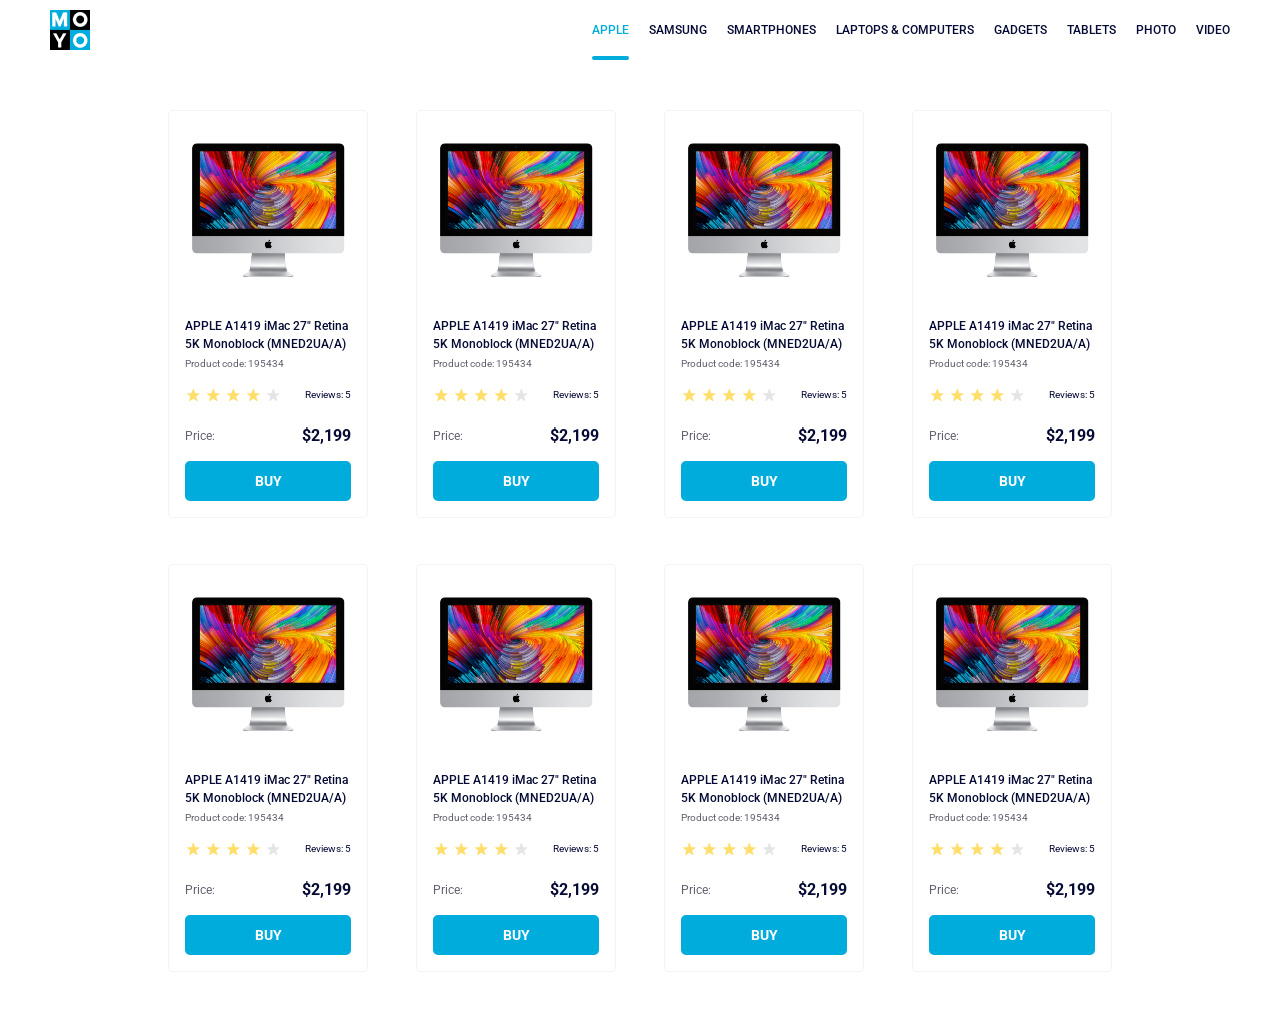
<file: index.html>
<!doctype html><html lang="en"><head><meta charset="utf-8"><meta name="viewport" content="width=device-width, initial-scale=1.0"><title>Catalog</title><link rel="preconnect" href="https://fonts.gstatic.com"><link href="https://fonts.googleapis.com/css2?family=Roboto:wght@400;500;700&display=swap" rel="stylesheet"><link rel="stylesheet" href="index.c77d1d5c.css"></head><body class="page"> <header class="header page__header"> <a href="/" class="homeLink"> <img src="logo.eddae0ff.png" alt="site logo" class="homeLink__logo"> </a> <nav class="navigation"> <ul class="navList"> <li class="navList__item"> <a href="/apple" class="is-active navList__link">Apple</a> </li> <li class="navList__item"> <a href="/samsung" class="navList__link">Samsung</a> </li> <li class="navList__item"> <a href="/smartphones" class="navList__link">Smartphones</a> </li> <li class="navList__item"> <a href="/laptop-computers" class="navList__link" data-qa="nav-hover"> Laptops &#38; computers </a> </li> <li class="navList__item"> <a href="/gadgets" class="navList__link">Gadgets</a> </li> <li class="navList__item"> <a href="/tablets" class="navList__link">Tablets</a> </li> <li class="navList__item"> <a href="/photo" class="navList__link">Photo</a> </li> <li class="navList__item"> <a href="/video" class="navList__link">Video</a> </li> </ul> </nav> </header> <main class="page__catalog"> <div class="card" data-qa="card"> <img src="imac.202c52ff.jpeg" alt="Product picture" class="card__image"> <div class="card__description"> <h2 class="card__title"> APPLE A1419 iMac 27" Retina 5K Monoblock (MNED2UA/A) </h2> <p class="card__product-code">Product code: 195434</p> <div class="card__reviews"> <div class="stars stars--4"> <div class="stars__star"></div> <div class="stars__star"></div> <div class="stars__star"></div> <div class="stars__star"></div> <div class="stars__star"></div> </div> <p class="card__reviews-text">Reviews: 5</p> </div> <div class="card__price"> <p class="card__price-label">Price:</p> <p class="card__price-value">&#36;2,199</p> </div> <a class="card__button" data-qa="card-hover">buy</a> </div> </div> <div class="card"> <img src="imac.202c52ff.jpeg" alt="Product picture" class="card__image"> <div class="card__description"> <h2 class="card__title"> APPLE A1419 iMac 27" Retina 5K Monoblock (MNED2UA/A) </h2> <p class="card__product-code">Product code: 195434</p> <div class="card__reviews"> <div class="stars stars--4"> <div class="stars__star"></div> <div class="stars__star"></div> <div class="stars__star"></div> <div class="stars__star"></div> <div class="stars__star"></div> </div> <p class="card__reviews-text">Reviews: 5</p> </div> <div class="card__price"> <p class="card__price-label">Price:</p> <p class="card__price-value">&#36;2,199</p> </div> <a class="card__button" data-qa="hover">buy</a> </div> </div> <div class="card"> <img src="imac.202c52ff.jpeg" alt="Product picture" class="card__image"> <div class="card__description"> <h2 class="card__title"> APPLE A1419 iMac 27" Retina 5K Monoblock (MNED2UA/A) </h2> <p class="card__product-code">Product code: 195434</p> <div class="card__reviews"> <div class="stars stars--4"> <div class="stars__star"></div> <div class="stars__star"></div> <div class="stars__star"></div> <div class="stars__star"></div> <div class="stars__star"></div> </div> <p class="card__reviews-text">Reviews: 5</p> </div> <div class="card__price"> <p class="card__price-label">Price:</p> <p class="card__price-value">&#36;2,199</p> </div> <a class="card__button" data-qa="hover">buy</a> </div> </div> <div class="card"> <img src="imac.202c52ff.jpeg" alt="Product picture" class="card__image"> <div class="card__description"> <h2 class="card__title"> APPLE A1419 iMac 27" Retina 5K Monoblock (MNED2UA/A) </h2> <p class="card__product-code">Product code: 195434</p> <div class="card__reviews"> <div class="stars stars--4"> <div class="stars__star"></div> <div class="stars__star"></div> <div class="stars__star"></div> <div class="stars__star"></div> <div class="stars__star"></div> </div> <p class="card__reviews-text">Reviews: 5</p> </div> <div class="card__price"> <p class="card__price-label">Price:</p> <p class="card__price-value">&#36;2,199</p> </div> <a class="card__button" data-qa="hover">buy</a> </div> </div> <div class="card"> <img src="imac.202c52ff.jpeg" alt="Product picture" class="card__image"> <div class="card__description"> <h2 class="card__title"> APPLE A1419 iMac 27" Retina 5K Monoblock (MNED2UA/A) </h2> <p class="card__product-code">Product code: 195434</p> <div class="card__reviews"> <div class="stars stars--4"> <div class="stars__star"></div> <div class="stars__star"></div> <div class="stars__star"></div> <div class="stars__star"></div> <div class="stars__star"></div> </div> <p class="card__reviews-text">Reviews: 5</p> </div> <div class="card__price"> <p class="card__price-label">Price:</p> <p class="card__price-value">&#36;2,199</p> </div> <a class="card__button" data-qa="hover">buy</a> </div> </div> <div class="card"> <img src="imac.202c52ff.jpeg" alt="Product picture" class="card__image"> <div class="card__description"> <h2 class="card__title"> APPLE A1419 iMac 27" Retina 5K Monoblock (MNED2UA/A) </h2> <p class="card__product-code">Product code: 195434</p> <div class="card__reviews"> <div class="stars stars--4"> <div class="stars__star"></div> <div class="stars__star"></div> <div class="stars__star"></div> <div class="stars__star"></div> <div class="stars__star"></div> </div> <p class="card__reviews-text">Reviews: 5</p> </div> <div class="card__price"> <p class="card__price-label">Price:</p> <p class="card__price-value">&#36;2,199</p> </div> <a class="card__button" data-qa="hover">buy</a> </div> </div> <div class="card"> <img src="imac.202c52ff.jpeg" alt="Product picture" class="card__image"> <div class="card__description"> <h2 class="card__title"> APPLE A1419 iMac 27" Retina 5K Monoblock (MNED2UA/A) </h2> <p class="card__product-code">Product code: 195434</p> <div class="card__reviews"> <div class="stars stars--4"> <div class="stars__star"></div> <div class="stars__star"></div> <div class="stars__star"></div> <div class="stars__star"></div> <div class="stars__star"></div> </div> <p class="card__reviews-text">Reviews: 5</p> </div> <div class="card__price"> <p class="card__price-label">Price:</p> <p class="card__price-value">&#36;2,199</p> </div> <a class="card__button" data-qa="hover">buy</a> </div> </div> <div class="card"> <img src="imac.202c52ff.jpeg" alt="Product picture" class="card__image"> <div class="card__description"> <h2 class="card__title"> APPLE A1419 iMac 27" Retina 5K Monoblock (MNED2UA/A) </h2> <p class="card__product-code">Product code: 195434</p> <div class="card__reviews"> <div class="stars stars--4"> <div class="stars__star"></div> <div class="stars__star"></div> <div class="stars__star"></div> <div class="stars__star"></div> <div class="stars__star"></div> </div> <p class="card__reviews-text">Reviews: 5</p> </div> <div class="card__price"> <p class="card__price-label">Price:</p> <p class="card__price-value">&#36;2,199</p> </div> <a class="card__button" data-qa="hover">buy</a> </div> </div> </main> </body></html>
</file>
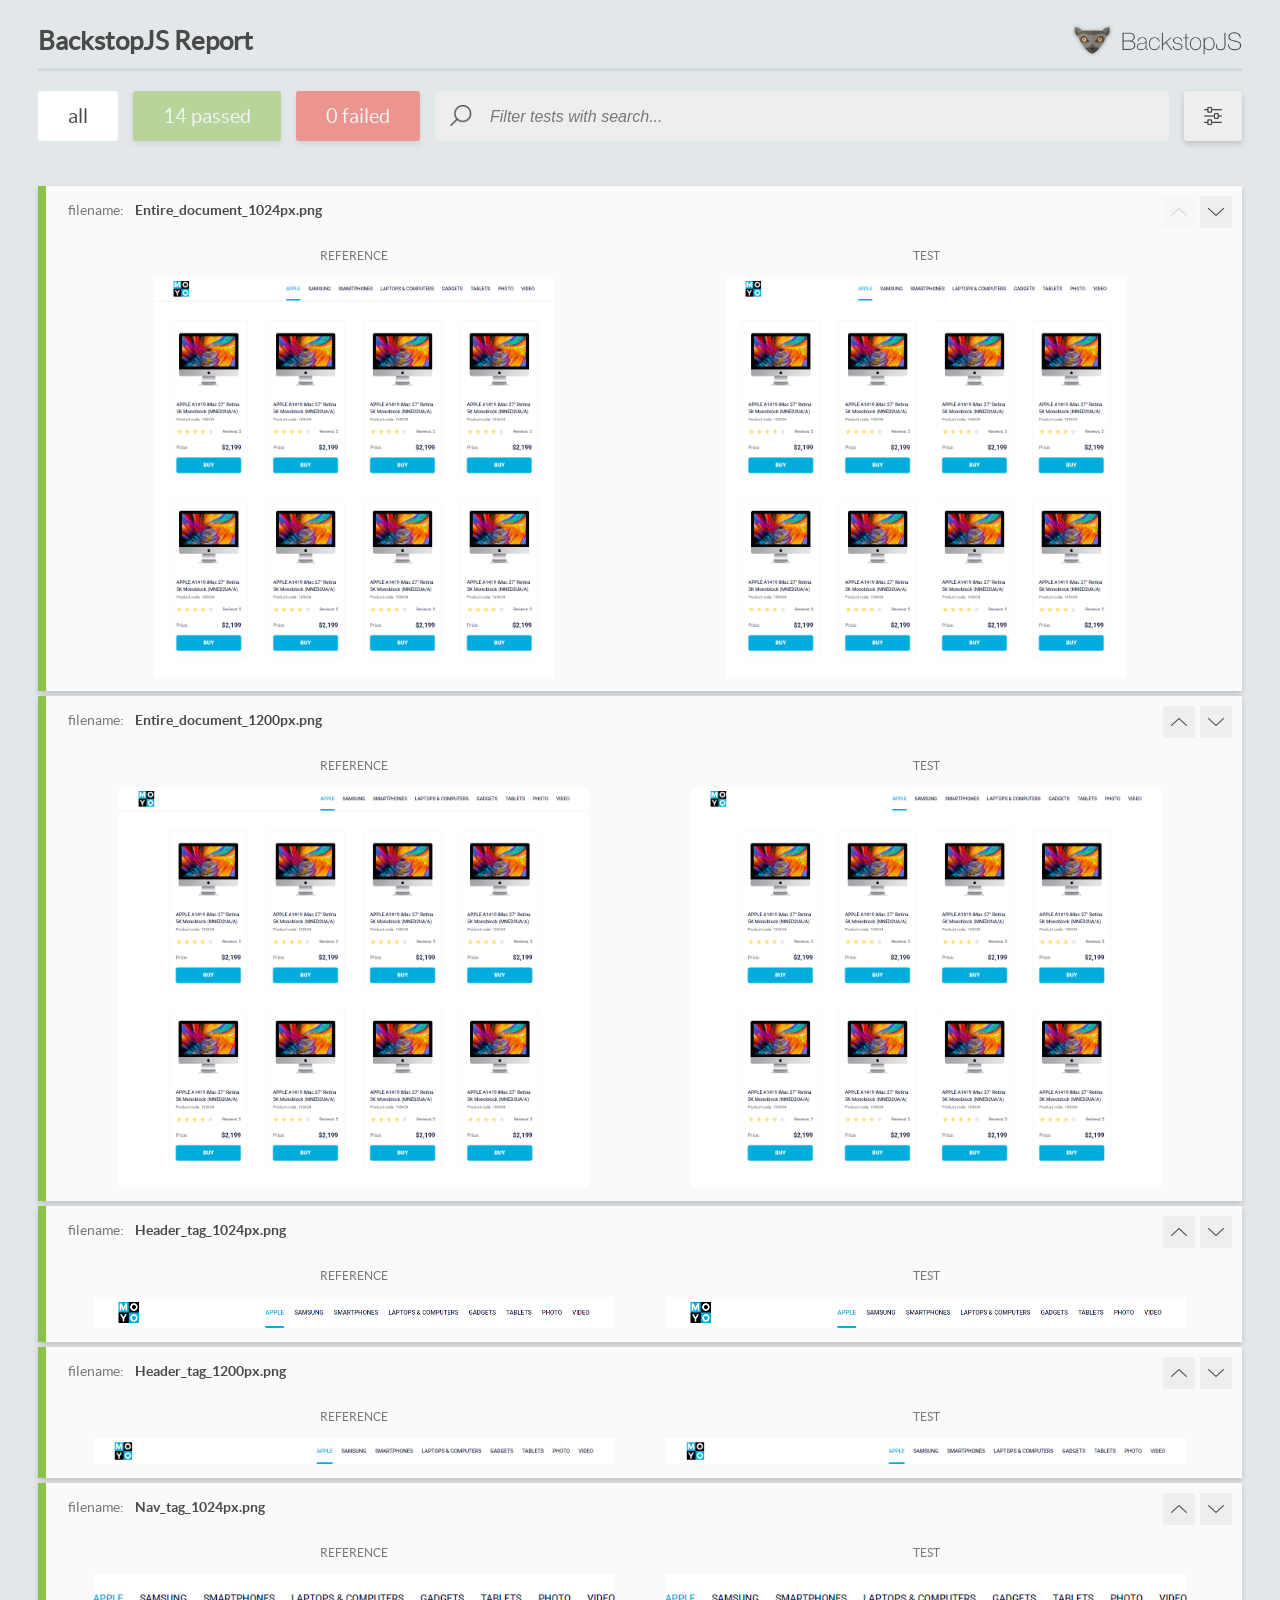
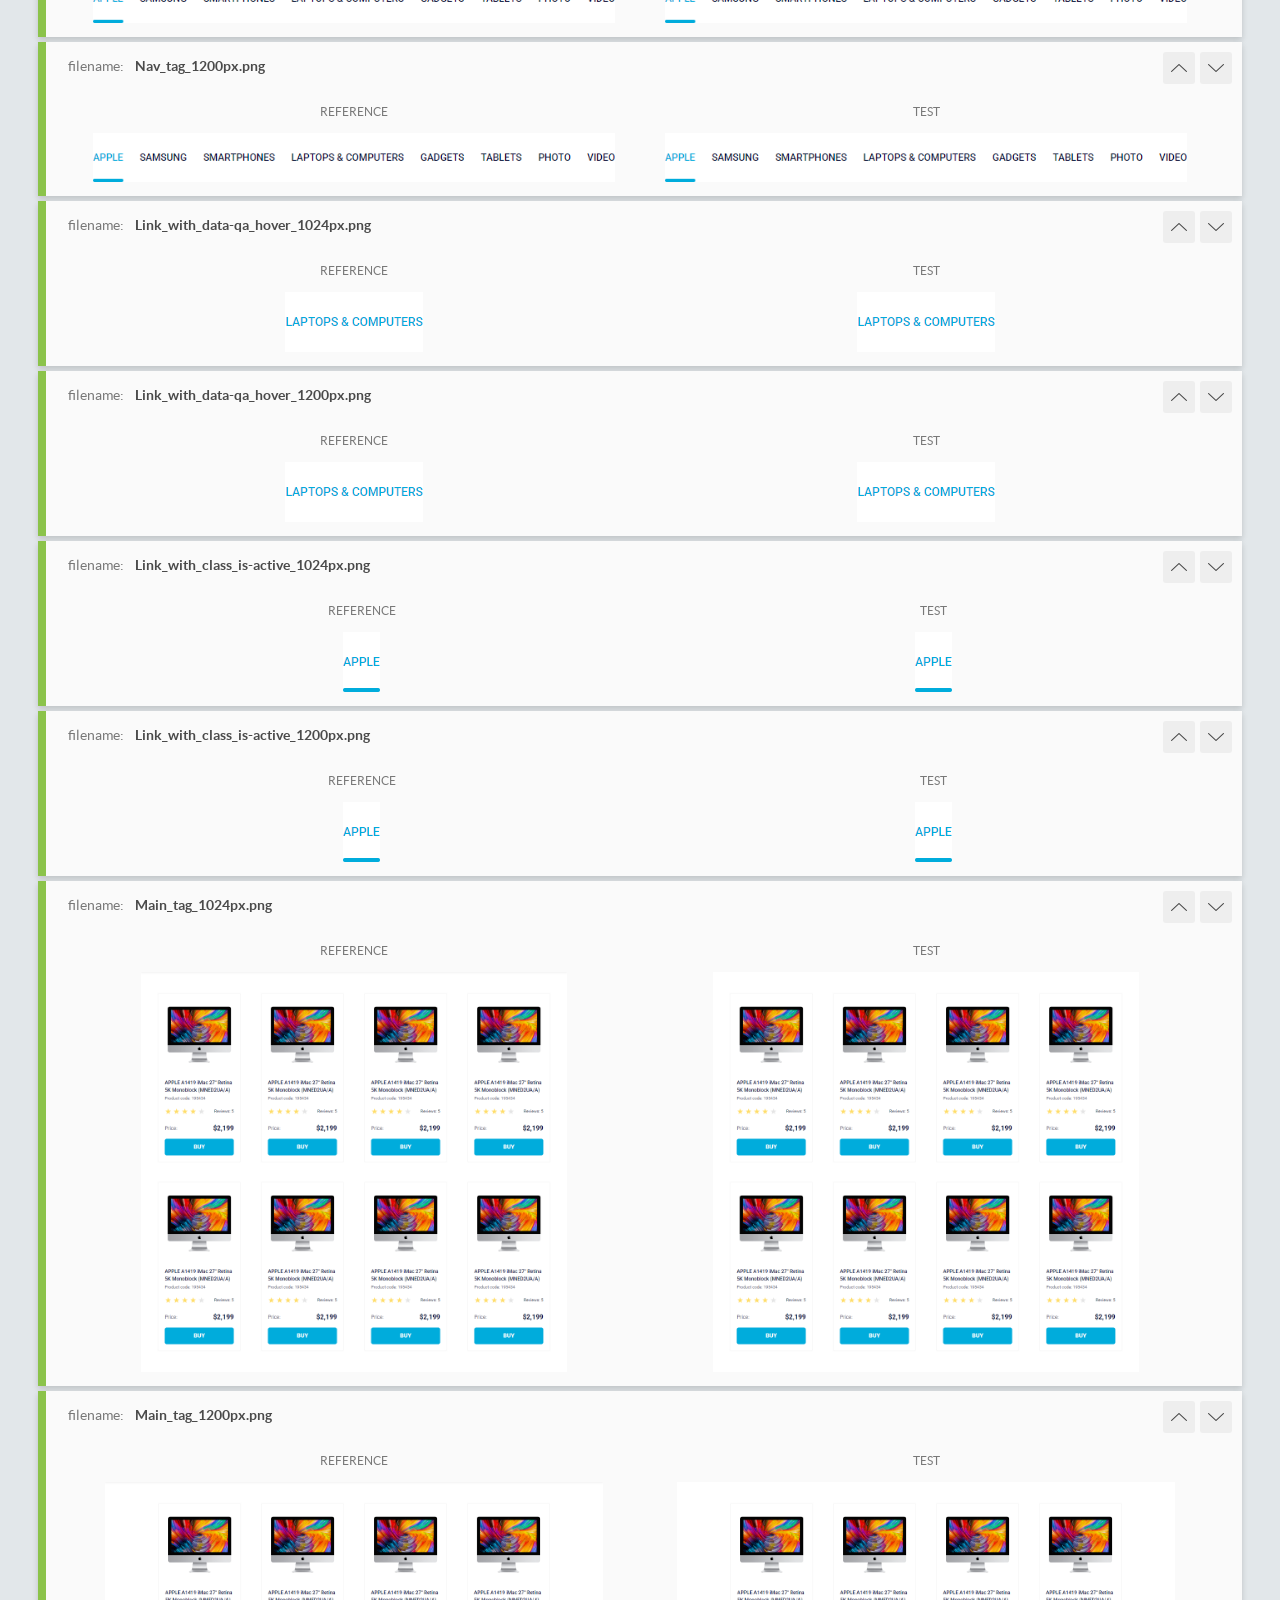
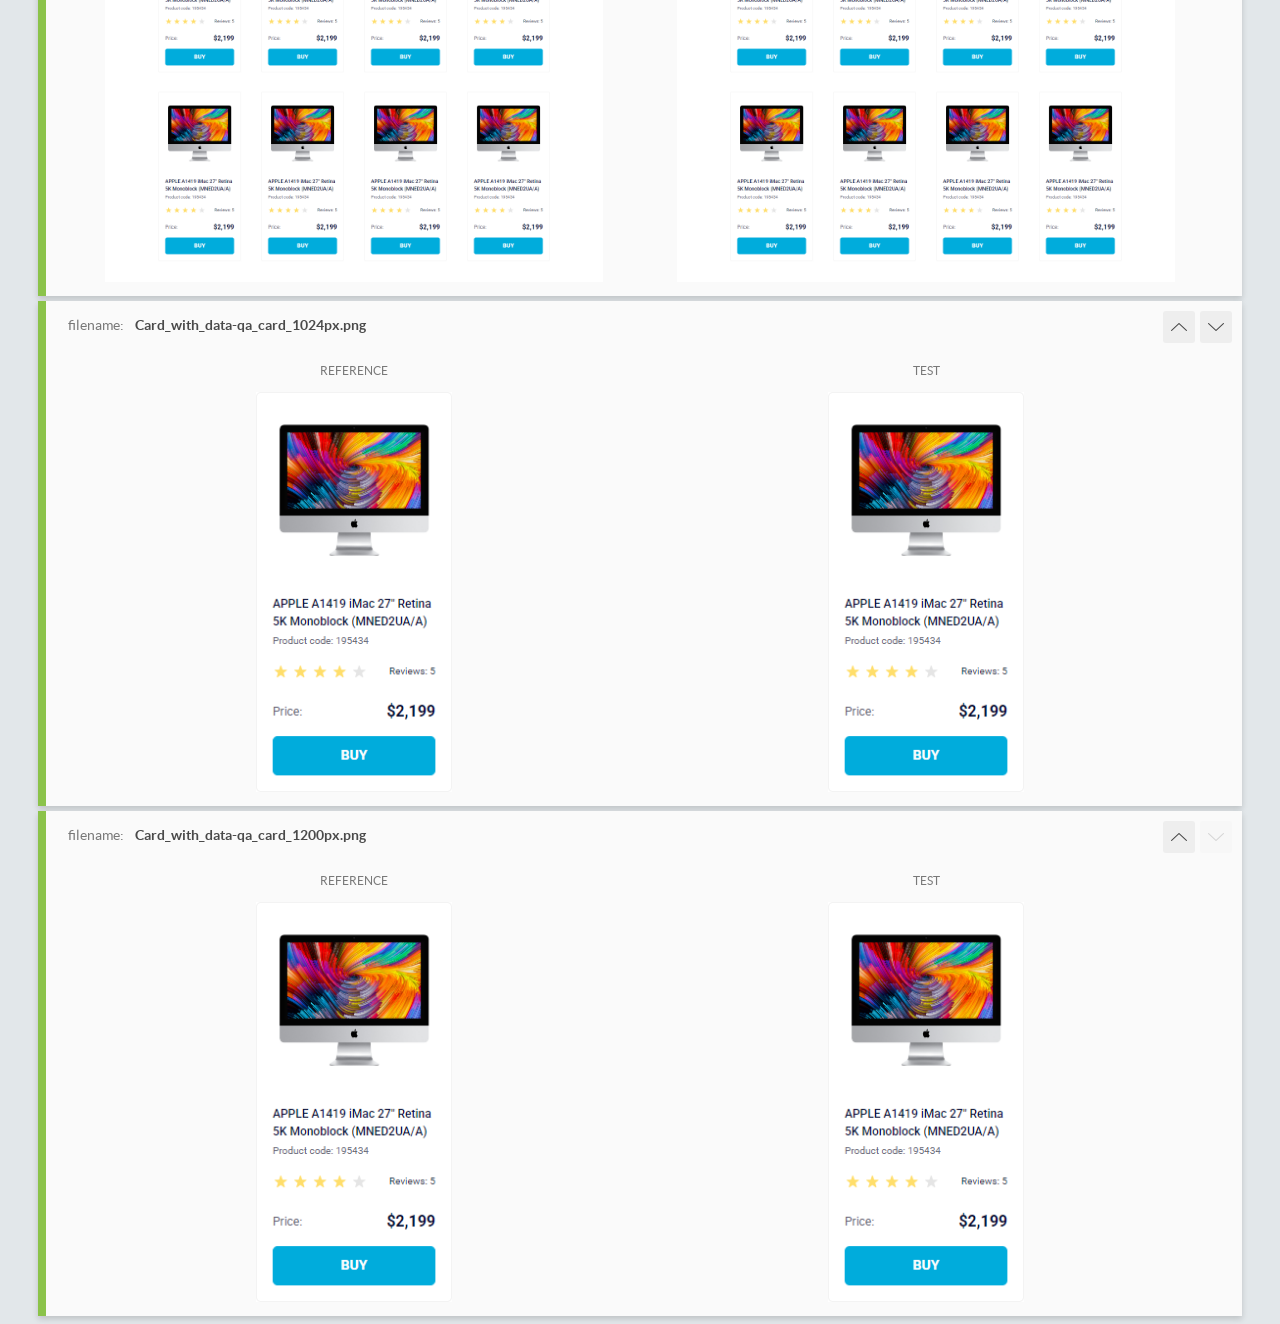
<file: report/html_report/index.html>
<!DOCTYPE html>
<html>
  <head>
    <meta charset="utf-8">
    <!-- Disable Cache -->
    <meta http-equiv="Cache-Control" content="no-cache, no-store, must-revalidate">
    <meta http-equiv="Pragma" content="no-cache">
    <meta http-equiv="Expires" content="0">

    <title>BackstopJS Report</title>

    <style>
      @font-face {
          font-family: 'latoregular';
          src: url('./assets/fonts/lato-regular-webfont.woff2') format('woff2'),
              url('./assets/fonts/lato-regular-webfont.woff') format('woff');
          font-weight: 400;
          font-style: normal;
      }
      @font-face {
          font-family: 'latobold';
          src: url('./assets/fonts/lato-bold-webfont.woff2') format('woff2'),
              url('./assets/fonts/lato-bold-webfont.woff') format('woff');
          font-weight: 700;
          font-style: normal;
      }

      .ReactModal__Body--open {
          overflow: hidden;
      }
      .ReactModal__Body--open .header {
        display: none;
      }

    </style>
  </head>
  <body style="background-color: #E2E7EA">
    <div id="root">

    </div>
    <script>
      function report (report) { // eslint-disable-line no-unused-vars
        window.tests = report;
      }
    </script>
    <script src="config.js"></script>
    <script src="index_bundle.js"></script>
  </body>
</html>
</file>
<file: index.c77d1d5c.css>
body{color:#060b35;margin:0;font-family:Roboto,serif;font-weight:400;line-height:18px}p,h2{margin:0}.page__catalog{grid-template-columns:repeat(1,200px);justify-content:center;align-items:center;gap:46px 48px;padding:50px 40px;display:grid}@media (width>=488px){.page__catalog{grid-template-columns:repeat(2,200px)}}@media (width>=768px){.page__catalog{grid-template-columns:repeat(3,200px)}}@media (width>=1024px){.page__catalog{grid-template-columns:repeat(4,200px)}}.card{box-sizing:border-box;background-color:#fff;border:1px solid #f3f3f3;border-radius:5px;flex-direction:column;align-items:center;width:200px;padding:32px 0 16px;transition:transform .3s linear;display:flex}.card__title{margin-bottom:4px;font-size:12px;font-weight:500}.card:hover .card__title,.card:focus .card__title{color:#34568b}.card:hover,.card:focus{transform:scale(1.2)}.card__image{object-fit:contain;width:160px;height:134px;margin-bottom:40px;display:block}.card__description{width:166px}.card__product-code{color:#616070;margin-bottom:16px;font-size:10px;line-height:14px}.card__reviews{justify-content:space-between;align-items:center;margin-bottom:24px;display:flex}.card__reviews-text{font-size:10px;line-height:14px}.card__price{justify-content:space-between;align-items:center;margin-bottom:16px;display:flex}.card__price-label{color:#616070;font-size:12px}.card__price-value{font-size:16px;font-weight:700}.card__button{box-sizing:border-box;text-transform:uppercase;color:#fff;cursor:pointer;background-color:#00acdc;border-radius:5px;justify-content:center;align-items:center;width:100%;height:40px;font-size:14px;font-weight:700;line-height:14px;text-decoration:none;display:flex}.card__button:hover{color:#00acdc;background-color:#fff;border:1px solid #00acdc;text-decoration:none}body{margin:0;padding:0;font-family:Roboto,serif}.header{justify-content:space-between;align-items:center;max-width:100vw;padding:0 50px;display:flex}.homeLink__logo{width:40px;display:block}.navList{margin:0;padding:0;display:flex}.navList__item{list-style:none}.navList__item:not(:last-child){margin-right:20px}.navList__link{color:#060b35;text-transform:uppercase;height:60px;font-size:12px;font-weight:500;line-height:60px;text-decoration:none;display:inline-block}.navList__link:hover,.navList__link:focus{color:#00acdc}.navList__link:active,.navList__link.is-active{color:#00acdc;position:relative}.navList__link:active:after,.navList__link.is-active:after{content:"";background-color:#00acdc;border-radius:8px;width:100%;height:4px;display:block;position:absolute;bottom:0}.stars{display:flex}.stars--0 .stars__star:nth-child(-n),.stars--1 .stars__star:nth-child(-n+1),.stars--2 .stars__star:nth-child(-n+2),.stars--3 .stars__star:nth-child(-n+3),.stars--4 .stars__star:nth-child(-n+4),.stars--5 .stars__star:nth-child(-n+5){background-image:url(star-active.edda4c43.svg)}.stars__star{background-image:url(star.822d561e.svg);background-position:50%;background-repeat:no-repeat;width:16px;height:16px}.stars__star:not(:last-child){margin-right:4px}
/*# sourceMappingURL=index.c77d1d5c.css.map */
</file>
